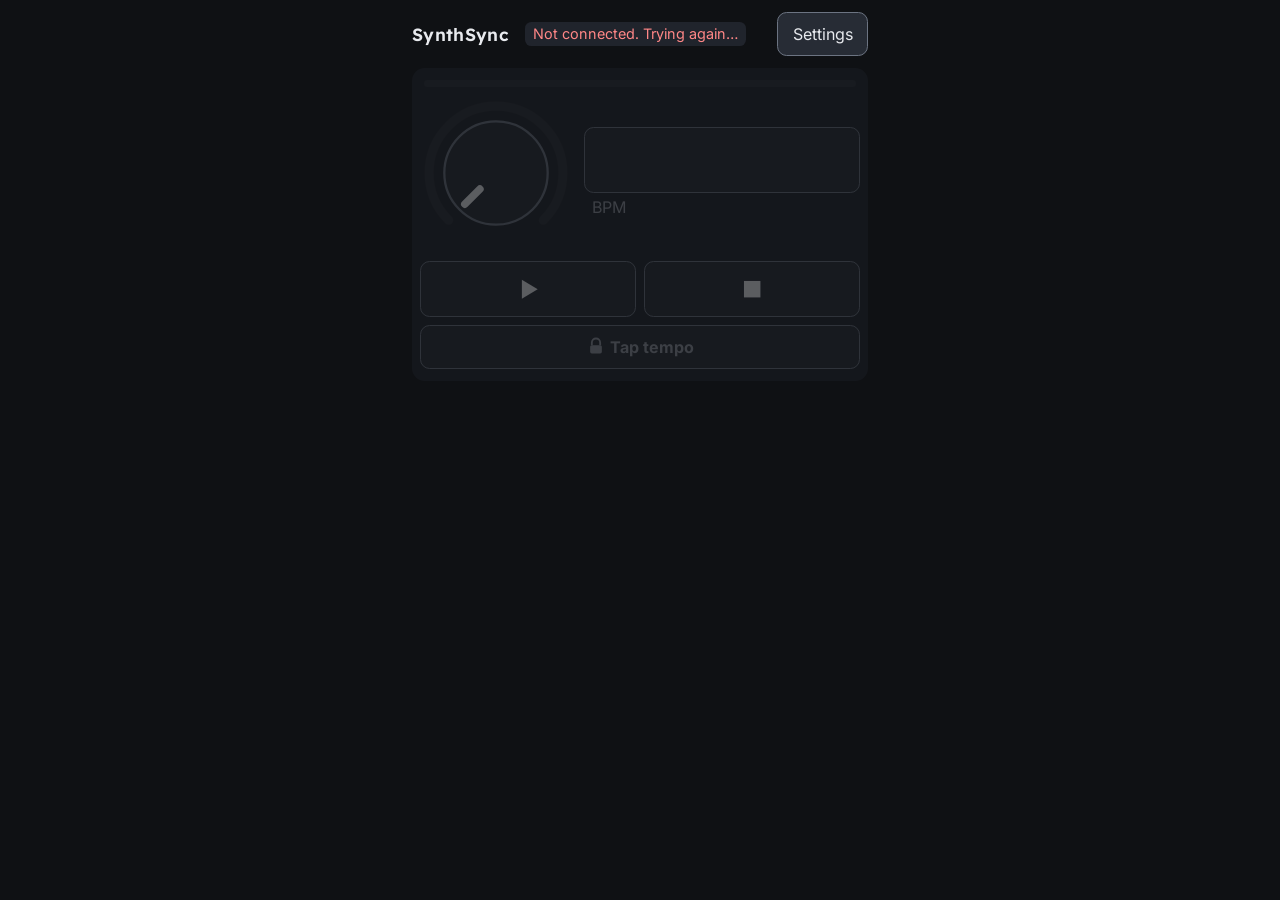
<file: synthsync/web/static/index.html>
<!doctype html>
<html lang="en">
<head>
	<meta charset="utf-8">
	<meta name="viewport" content="width=device-width, initial-scale=1, viewport-fit=cover">
	<meta name="theme-color" content="#0f1114">
	<title>SynthSync</title>

	<!-- An empty icon, so a browser doesn't ask the Pico for one. -->
	<link rel="icon" href="data:,">
	<!-- This device's choice of look, put on the page before it is first drawn, so
	     it never shows another look on its way in. -->
	<script>
		try {
			var look = localStorage.getItem("synthsync.look");
			if (look) document.documentElement.dataset.theme = look;
		} catch (problem) {}
	</script>
	<link rel="stylesheet" href="page.css">
	<script type="module" src="page.js"></script>
</head>
<body class="lost">

	<header>
		<h1>SynthSync</h1>
		<p id="link" role="status">Connecting…</p>
		<a id="to-settings" class="button" href="#settings">Settings</a>
		<a id="to-main" class="button" href="#" hidden>Done</a>
	</header>

	<p id="where" role="status"></p>

	<main id="main-view" inert>

		<section class="tempo" aria-label="Tempo">
			<div id="beat" class="beat" aria-hidden="true"></div>
			<div id="tempo-knob"></div>
			<div class="tempo-number">
				<input id="tempo-text" type="text" inputmode="decimal" autocomplete="off" aria-label="Tempo in BPM" aria-describedby="tempo-problem">
				<span aria-hidden="true">BPM</span>
			</div>
			<p id="tempo-problem" class="problem" role="alert"></p>
		</section>

		<section class="transport" aria-label="Play, pause and stop">
			<button id="play-pause" type="button" aria-label="Play"><svg class="icon play" viewBox="0 0 24 24" aria-hidden="true"><path d="M7 4.5v15l12.5-7.5z"/></svg><svg class="icon pause" viewBox="0 0 24 24" aria-hidden="true"><path d="M6 4.5h4.5v15H6zm7.5 0H18v15h-4.5z"/></svg></button>
			<button id="stop" type="button" aria-label="Stop" aria-pressed="false"><svg class="icon" viewBox="0 0 24 24" aria-hidden="true"><path d="M5.5 5.5h13v13h-13z"/></svg></button>
			<button id="tap-open" class="tap-bar" type="button" aria-label="Unlock tap tempo"><svg class="lock" viewBox="0 0 24 24" aria-hidden="true"><path class="lock-bar" d="M7 11V8a5 5 0 0 1 10 0v3"/><rect x="5" y="11" width="14" height="10" rx="2"/></svg> Tap tempo</button>
			<div id="tap-row" class="tap-row" hidden>
				<button id="tap" class="tap-pad" type="button" aria-label="Tap the beat">Tap<span id="tap-reading" class="tap-reading" aria-hidden="true"></span></button>
				<button id="tap-lock" class="tap-lock" type="button" aria-label="Lock tap tempo"><svg class="lock" viewBox="0 0 24 24" aria-hidden="true"><path class="lock-bar" d="M7 11V7a5 5 0 0 1 9.6-2"/><rect x="5" y="11" width="14" height="10" rx="2"/></svg></button>
			</div>
		</section>

		<section id="outputs" aria-label="Outputs"></section>

	</main>

	<main id="settings-view" hidden inert>

		<section id="config" class="panel" aria-labelledby="config-title" hidden>
			<h2 id="config-title">config.txt</h2>
			<p class="note">Some of config.txt, the file on the Pico that says how it is wired, couldn't be used. SynthSync uses its own setting in place of each line below. Put the file right, then unplug the Pico and plug it in again.</p>
			<ul id="config-problems"></ul>
		</section>

		<section id="clock" class="panel" aria-labelledby="clock-title">
			<h2 id="clock-title">Clock</h2>
			<p class="note" id="clock-note">How many pulses output 1 sends on each beat (PPQN). Every other output is a ratio of it. 4 suits most step sequencers: one step for each 16th note.</p>
			<div id="rates" class="rates" role="radiogroup" aria-labelledby="clock-title" aria-describedby="clock-note"></div>
			<p id="ppqn-problem" class="problem" role="alert"></p>
		</section>

		<section id="midi" class="panel" aria-labelledby="midi-title">
			<h2 id="midi-title">MIDI clock</h2>
			<p class="note" id="midi-note">What the MIDI socket sends: 24 clocks a beat, with Start, Continue and Stop. Clock sent while stopped lets other gear know the tempo before you press play.</p>
			<div id="midi-modes" class="rates single" role="radiogroup" aria-labelledby="midi-title" aria-describedby="midi-note"></div>
			<p id="midi-problem" class="problem" role="alert"></p>
		</section>

		<section id="look" class="panel" aria-labelledby="look-title">
			<h2 id="look-title">Look</h2>
			<p class="note" id="look-note">How this page looks on this device. Every device keeps its own choice.</p>
			<div id="looks" class="looks" role="radiogroup" aria-labelledby="look-title" aria-describedby="look-note"></div>
		</section>

		<section id="wifi" class="panel" aria-labelledby="wifi-title">
			<h2 id="wifi-title">WiFi</h2>
			<p id="wifi-status"></p>
			<p id="wifi-problem" class="problem" role="alert"></p>

			<div id="trial" class="part" hidden>
				<p id="trial-address" class="address"></p>
				<p id="trial-words"></p>
				<button id="switch" type="button" class="go"></button>
			</div>

			<button id="scan" type="button">Join a WiFi network…</button>
			<p id="scan-status" class="note" role="status"></p>
			<ul id="networks"></ul>

			<form id="join" class="part" hidden>
				<label class="field" id="join-name-field">Network name
					<input id="join-name" type="text" autocomplete="off" autocapitalize="off" autocorrect="off" spellcheck="false">
				</label>
				<label class="field" id="join-password-field">Password
					<input id="join-password" type="password" autocomplete="off" autocapitalize="off" autocorrect="off" spellcheck="false">
				</label>
				<label class="switch" id="join-show-switch"><input id="join-show" type="checkbox"><span>Show password</span></label>
				<p id="join-problem" class="problem" role="alert"></p>
				<p id="join-warning" class="note"></p>
				<div class="buttons">
					<button id="join-go" type="submit" class="go">Join</button>
					<button id="join-cancel" type="button">Cancel</button>
				</div>
			</form>

			<button id="forget" type="button" hidden></button>

			<form id="host" class="part">
				<label class="field">Its name on your WiFi
					<span class="with-ending"><input id="host-name" type="text" autocomplete="off" autocapitalize="off" autocorrect="off" spellcheck="false" aria-describedby="host-problem"><span>.local</span></span>
				</label>
				<button id="host-go" type="submit">Change name</button>
			</form>
			<p id="host-problem" class="problem" role="alert"></p>
		</section>

		<section id="own" class="panel" aria-labelledby="own-title">
			<h2 id="own-title">SynthSync's own network</h2>
			<p id="own-status"></p>

			<form id="own-form">
				<label class="field">New password
					<input id="own-password" type="password" autocomplete="off" autocapitalize="off" autocorrect="off" spellcheck="false" aria-describedby="own-problem">
				</label>
				<label class="switch"><input id="own-show" type="checkbox"><span>Show password</span></label>
				<p class="note">SynthSync's own network starts again with the new password, so anything joined to it has to join again.</p>
				<button id="own-go" type="submit">Change password</button>
			</form>
			<p id="own-problem" class="problem" role="alert"></p>
			<p id="own-done" class="note" role="status"></p>
		</section>

		<section id="reset" class="panel" aria-labelledby="reset-title">
			<h2 id="reset-title">Start again</h2>
			<button id="reset-ask" type="button">Reset every setting…</button>

			<div id="reset-confirm" hidden>
				<p class="note">Every setting goes back to how a new SynthSync has it. Your WiFi is forgotten, and SynthSync's own network comes back with the password <b>synthsync</b>. The clock carries on as it is.</p>
				<div class="buttons">
					<button id="reset-go" type="button" class="go">Reset every setting</button>
					<button id="reset-cancel" type="button">Cancel</button>
				</div>
			</div>
			<p id="reset-done" class="note" role="status"></p>
		</section>

		<section id="about" class="panel" aria-labelledby="about-title">
			<h2 id="about-title">About</h2>
			<p id="version"></p>
			<p id="faults"></p>
			<p id="licence">Copyright 2026 Simon Holliday. SynthSync is free software: you may use, change and share it under the <a href="https://github.com/simonholliday/SynthSync/blob/main/LICENSE" target="_blank" rel="noopener">GNU Affero General Public License</a>, version 3 or later. It comes with no warranty. <a href="https://github.com/simonholliday/SynthSync" target="_blank" rel="noopener">Get the source code</a>.</p>
		</section>

	</main>

	<!-- One output's row. The page makes as many as the Pico says it has outputs. -->
	<template id="output-row">
		<article class="output">
			<div class="row">
				<label class="power">
					<span class="tag"><span class="light" aria-hidden="true"></span><span class="name"></span></span>
					<input class="on" type="checkbox" role="switch">
					<span class="track" aria-hidden="true"></span>
				</label>
				<div class="ratio-knob"></div>
				<div class="ratio-number">
					<input class="ratio-text" type="text" autocomplete="off" autocapitalize="off" autocorrect="off" spellcheck="false">
					<span class="ratio-kind" aria-hidden="true"></span>
				</div>
				<p class="fixed-ratio">×1 <span class="clock-words">main clock</span></p>
				<label class="switch snap-switch"><input class="snap" type="checkbox"><span>Snap</span></label>
				<button class="more" type="button" aria-expanded="false"><svg viewBox="0 0 24 24" aria-hidden="true"><path d="M6 9l6 6 6-6"/></svg></button>
			</div>
			<p class="problem" role="alert"></p>
			<div class="extra" hidden>
				<label class="field role-field">Role
					<select class="role">
						<option value="clock">Multivider</option>
						<option value="start">Start pulse</option>
						<option value="stop">Stop pulse</option>
						<option value="run">Run: high while running</option>
					</select>
				</label>
				<label class="field">Pulse
					<select class="pulse-kind">
						<option value="length">A set length</option>
						<option value="half">Half the gap</option>
					</select>
				</label>
				<label class="field pulse-field">Length in ms
					<input class="pulse" type="number" inputmode="numeric" step="1">
				</label>
			</div>
		</article>
	</template>

</body>
</html>
</file>
<file: synthsync/web/static/page.css>
/*
How the page looks. It is laid out for a phone held upright, and one column
the same width sits in the middle of anything wider. It is dark unless a phone
chooses another look in Settings, for a stage or a studio at night, with one
bright colour for what is on.
*/

/*
Every colour on the page is one of these tokens, and a look is a block that
sets every one of them, which a test holds it to. The looks are Superconductor's,
with its values, so SynthSync matches the rest of the family:

    --ground       the page                   its --ground
    --panel        a panel or an output       its --panel
    --raised       a control on a panel       its --title-ground
    --edge         a separator or a groove    its --edge
    --edge-strong  a control's outline        its --edge-strong
    --text         words                      its --ink
    --quiet        words that matter less     its --ink-quiet
    --lit          what is on                 its --on
    --on-lit       words on what is on        its --on-ink
    --wrong        what went wrong            its --danger

One value is not Superconductor's: Constructor's --wrong, lightened from
#e0455a, keeping its hue, because SynthSync writes sentences in it and they
need 4.5:1 on a panel.

Each block is written out in full rather than through light-dark(), which
only browsers from 2024 understand: an older phone would get no colours at
all. With no look chosen the page is Dark. A look applies wherever its
attribute is, so each swatch in Settings paints itself in its own look.
*/

:root,
[data-theme="dark"] {
	color-scheme: dark;

	--ground: #0f1114;
	--panel: #20242c;
	--raised: #272c35;
	--edge: #2a2e37;
	--edge-strong: #6c7482;
	--text: #e8eaee;
	--quiet: #9196a1;
	--lit: #f0b429;
	--on-lit: #1a1206;
	--wrong: #ff8787;
}

/* Match device: Dark or Light, whichever the device is set to. */
[data-theme="system"] {
	color-scheme: dark;

	--ground: #0f1114;
	--panel: #20242c;
	--raised: #272c35;
	--edge: #2a2e37;
	--edge-strong: #6c7482;
	--text: #e8eaee;
	--quiet: #9196a1;
	--lit: #f0b429;
	--on-lit: #1a1206;
	--wrong: #ff8787;
}

@media (prefers-color-scheme: light) {

	[data-theme="system"] {
		color-scheme: light;

		--ground: #dfe2e7;
		--panel: #ffffff;
		--raised: #eceef2;
		--edge: #d3d8df;
		--edge-strong: #7c8794;
		--text: #171a1f;
		--quiet: #586069;
		--lit: #b87400;
		--on-lit: #1a1206;
		--wrong: #c22a2a;
	}
}

[data-theme="light"] {
	color-scheme: light;

	--ground: #dfe2e7;
	--panel: #ffffff;
	--raised: #eceef2;
	--edge: #d3d8df;
	--edge-strong: #7c8794;
	--text: #171a1f;
	--quiet: #586069;
	--lit: #b87400;
	--on-lit: #1a1206;
	--wrong: #c22a2a;
}

/* Modular */
[data-theme="modular"] {
	color-scheme: dark;

	--ground: #0a0a0b;
	--panel: #1d1c1a;
	--raised: #262421;
	--edge: #302d29;
	--edge-strong: #6e6862;
	--text: #f2efe6;
	--quiet: #a9a399;
	--lit: #efe0bc;
	--on-lit: #17140d;
	--wrong: #f07070;
}

/* Phosphor */
[data-theme="phosphor"] {
	color-scheme: dark;

	--ground: #060b08;
	--panel: #141d17;
	--raised: #1a251d;
	--edge: #223129;
	--edge-strong: #5e7a68;
	--text: #d6eedd;
	--quiet: #8fa898;
	--lit: #3be07c;
	--on-lit: #05170d;
	--wrong: #ff8a8a;
}

/* Phaedra */
[data-theme="phaedra"] {
	color-scheme: dark;

	--ground: #0a0a16;
	--panel: #1b1b2e;
	--raised: #222239;
	--edge: #262640;
	--edge-strong: #6d6d99;
	--text: #e4e2f2;
	--quiet: #9b99bc;
	--lit: #de84d6;
	--on-lit: #1c0820;
	--wrong: #ff87a0;
}

/* Constructor */
[data-theme="constructor"] {
	color-scheme: dark;

	--ground: #060606;
	--panel: #1a1a1a;
	--raised: #232323;
	--edge: #2e2e2e;
	--edge-strong: #767676;
	--text: #ffffff;
	--quiet: #a8a8a8;
	--lit: #f44336;
	--on-lit: #140302;
	--wrong: #e14e62;
}

/* Aluminium */
[data-theme="aluminium"] {
	color-scheme: light;

	--ground: #c8ccd0;
	--panel: #f4f6f7;
	--raised: #dce0e3;
	--edge: #c4c9ce;
	--edge-strong: #7a828a;
	--text: #14181c;
	--quiet: #4e565e;
	--lit: #b34a10;
	--on-lit: #fff3ea;
	--wrong: #b3242c;
}

/* Airports */
[data-theme="airports"] {
	color-scheme: light;

	--ground: #d8d9d5;
	--panel: #fbfbf9;
	--raised: #e7e7e3;
	--edge: #dcdcd7;
	--edge-strong: #82857f;
	--text: #1b1d1c;
	--quiet: #545853;
	--lit: #24445d;
	--on-lit: #f4f7f9;
	--wrong: #9b3a3a;
}

/* Oxygène */
[data-theme="oxygene"] {
	color-scheme: light;

	--ground: #dcd2c2;
	--panel: #faf5ec;
	--raised: #e8e0d0;
	--edge: #ded5c4;
	--edge-strong: #8a8071;
	--text: #211d16;
	--quiet: #5c5346;
	--lit: #0e5450;
	--on-lit: #eff7f5;
	--wrong: #a8302a;
}

/* Workbench */
[data-theme="workbench"] {
	color-scheme: light;

	--ground: #94999e;
	--panel: #d6dade;
	--raised: #c8cdd2;
	--edge: #b0b5ba;
	--edge-strong: #5e656c;
	--text: #101317;
	--quiet: #3f464d;
	--lit: #a33a05;
	--on-lit: #fff1e6;
	--wrong: #a31f26;
}

* {
	box-sizing: border-box;
}

/* The fonts: Lexend for the title and Inter for everything else, cut down to
   what SynthSync shows by `tools/fonts.py`, which the whole fonts and their
   licences sit beside. The Pico's page carries them inside it, so they work
   with no internet. Inter isn't cut at 600 here, so semibold draws its 700. A
   character a cut lacks is drawn in the phone's own font. */
@font-face {
	font-family: "Inter";
	font-style: normal;
	font-weight: 400;
	font-display: swap;
	src: url("inter-400.woff2") format("woff2");
}

@font-face {
	font-family: "Inter";
	font-style: normal;
	font-weight: 700;
	font-display: swap;
	src: url("inter-700.woff2") format("woff2");
}

@font-face {
	font-family: "Lexend";
	font-style: normal;
	font-weight: 600;
	font-display: swap;
	src: url("lexend-600.woff2") format("woff2");
}

/* The one gap down the page: above the header, below it, and between each panel
   and the next, so the title is centred between the top and the first panel. It
   is the margin at the sides too, so the panels sit in an even frame, except on
   the narrowest phones, whose sides give the outputs' rows a little more room. */
:root {
	--gap: 0.75rem;
}

html {
	-webkit-text-size-adjust: 100%;
}

body {
	margin: 0 auto;
	max-width: 30rem;
	padding: var(--gap) max(var(--gap), env(safe-area-inset-right)) 2rem max(var(--gap), env(safe-area-inset-left));
	background: var(--ground);
	color: var(--text);
	font: 1rem/1.4 "Inter", system-ui, -apple-system, "Segoe UI", Roboto, sans-serif;
	/* Every figure is as wide as every other, so the tempo doesn't shift sideways as it changes. */
	font-variant-numeric: tabular-nums;
}

header {
	display: flex;
	align-items: center;
	gap: 1rem;
	min-height: 2.75rem;
	margin-bottom: var(--gap);
}

/* The link that swaps between the two views sits at the far end. */
header .button {
	margin-left: auto;
}

[hidden] {
	display: none !important;
}

h1 {
	margin: 0;
	font-family: "Lexend", system-ui, -apple-system, "Segoe UI", Roboto, sans-serif;
	font-size: 1.1rem;
	font-weight: 600;
	letter-spacing: 0.02em;
}

/* Written on a panel's colour rather than straight on the page, which in a light look is too dark for it. */
#link {
	margin: 0;
	padding: 0.15rem 0.5rem;
	border-radius: 0.4rem;
	background: var(--panel);
	color: var(--wrong);
	font-size: 0.9rem;
}

#link:empty {
	display: none;
}

/* Where SynthSync has gone, while the page can't reach it because it changed networks. */
#where {
	margin: 0 0 var(--gap);
	padding: 0.9rem;
	border: 1px solid var(--lit);
	border-radius: 0.8rem;
	background: var(--panel);
	overflow-wrap: anywhere;
}

#where:empty {
	display: none;
}

#where a,
#licence a {
	color: var(--lit);
	font-weight: 600;
}

/* What a trial join found, spaced as the rest of the panel is, with its button no wider than its words. */
#trial {
	display: grid;
	gap: 0.7rem;
}

#trial .go {
	justify-self: start;
}

/* Where SynthSync will be once it switches networks: the one thing on the page worth writing down. */
.panel .address {
	font-size: 1.5rem;
	font-weight: 600;
	color: var(--lit);
	user-select: all;
}

/* While the Pico can't be reached, what's shown may be out of date, so it is dimmed and can't be worked. */
body.lost main {
	opacity: 0.35;
}

button, input, select {
	font: inherit;
	color: inherit;
}

button, .button, input[type="text"], input[type="number"], input[type="password"], select {
	min-height: 2.75rem;
	border: 1px solid var(--edge-strong);
	border-radius: 0.6rem;
	background: var(--raised);
}

button, .button {
	padding: 0 0.9rem;
	cursor: pointer;
}

.button {
	display: inline-flex;
	align-items: center;
	color: var(--text);
	text-decoration: none;
}

/* The button that goes ahead with something. */
button.go {
	border-color: var(--lit);
	background: var(--lit);
	color: var(--on-lit);
	font-weight: 600;
}

:focus-visible {
	outline: 2px solid var(--lit);
	outline-offset: 2px;
}

.problem {
	margin: 0.4rem 0 0;
	color: var(--wrong);
	font-size: 0.9rem;
}

.problem:empty {
	display: none;
}

/* The tempo: a big knob, with the number beside it to type into and what it counts underneath. */

/* The tempo and play/stop sit on one panel, as each output sits on its own, so
   nothing on the main view is drawn straight on the page: a light look's page is
   a bench, darker than its panels, and too close to its lit colour. */
.tempo {
	display: grid;
	grid-template-columns: auto 1fr;
	align-items: center;
	gap: 0 0.75rem;
	padding: 0.75rem 0.5rem 0.5rem;
	border-radius: 0.8rem 0.8rem 0 0;
	background: var(--panel);
}

/* The tempo light: a strip across the top of the panel, which flashes on every beat. */
.beat {
	grid-column: 1 / -1;
	height: 0.45rem;
	margin: 0 0.25rem 0.6rem;
	border-radius: 0.25rem;
	background: var(--edge);
}

.beat.on {
	background: var(--lit);
	box-shadow: 0 0 0.8rem var(--lit);
}

#tempo-knob {
	width: 9.5rem;
	height: 9.5rem;
}

.tempo-number {
	display: grid;
	gap: 0.2rem;
	color: var(--quiet);
}

.tempo-number span {
	padding-left: 0.5rem;
}

#tempo-text {
	width: 100%;
	min-width: 0;
	padding: 0.2rem 0.5rem;
	font-size: 2.6rem;
	font-weight: 600;
	color: var(--text);
}

.tempo .problem {
	grid-column: 1 / -1;
}

/* The knob's own drawing. */

.knob {
	flex: none;
	border-radius: 50%;
	cursor: grab;
}

.knob svg {
	display: block;
	width: 100%;
	height: 100%;
}

.knob-track {
	stroke: var(--edge);
}

.knob-lit {
	stroke: var(--lit);
}

.knob-body {
	fill: var(--raised);
	stroke: var(--edge-strong);
	stroke-width: 1.5;
}

.knob-pointer {
	stroke: var(--text);
}

.knob-held {
	cursor: grabbing;
}

.knob-held .knob-body {
	fill: var(--raised);
	fill: color-mix(in srgb, var(--raised), var(--text) 12%);
}

.knob[aria-disabled="true"] {
	opacity: 0.3;
	cursor: default;
}

/* Play/pause and stop, drawn as a media player's. One of the two is always lit:
   play/pause while the clock plays or is paused, and stop while it is stopped.
   Play/pause shows the pause icon while the clock runs, and play otherwise. */

.transport {
	display: grid;
	grid-template-columns: repeat(2, 1fr);
	gap: 0.5rem;
	margin-bottom: var(--gap);
	padding: 0.25rem 0.5rem 0.75rem;
	border-radius: 0 0 0.8rem 0.8rem;
	background: var(--panel);
}

.transport button {
	min-height: 3.5rem;
	font-size: 1.1rem;
	font-weight: 600;
}

.transport button.lit {
	border-color: var(--lit);
	background: var(--lit);
	color: var(--on-lit);
}

.transport .icon {
	width: 1.9rem;
	height: 1.9rem;
	fill: currentColor;
	vertical-align: middle;
}

#play-pause .pause,
#play-pause.running .play {
	display: none;
}

#play-pause.running .pause {
	display: inline;
}

/* Tap tempo: a slim locked bar under play and stop, which opens into a large pad with a padlock beside it. */

.transport .tap-bar {
	grid-column: 1 / -1;
	min-height: 2.75rem;
	color: var(--quiet);
	font-size: 1rem;
}

.tap-row {
	display: grid;
	grid-column: 1 / -1;
	grid-template-columns: 1fr 3.5rem;
	gap: 0.5rem;
}

/* Quick taps mustn't zoom the page or start selecting its words. */
.transport .tap-pad {
	min-height: 6.5rem;
	border-color: var(--lit);
	font-size: 1.6rem;
	touch-action: manipulation;
	user-select: none;
	-webkit-user-select: none;
}

.tap-pad:active {
	background: color-mix(in srgb, var(--raised), var(--text) 12%);
}

.tap-reading {
	display: block;
	margin-top: 0.15rem;
	color: var(--quiet);
	font-size: 0.85rem;
	font-weight: 400;
}

.transport .tap-lock {
	padding: 0;
	color: var(--lit);
}

.lock {
	width: 1.25rem;
	height: 1.25rem;
	fill: currentColor;
	vertical-align: -0.2rem;
}

.lock-bar {
	fill: none;
	stroke: currentColor;
	stroke-width: 2.2;
}

/* One row for each output. */

.output {
	margin-bottom: var(--gap);
	padding: 0.6rem;
	border-radius: 0.8rem;
	background: var(--panel);
}

.output .row {
	display: flex;
	align-items: center;
	gap: 0.5rem;
}

/*
The switch that turns an output on and off. It sits under the output's number
and its light, and all three are one thing to press.
*/

.power {
	flex: none;
	display: grid;
	justify-items: center;
	align-content: center;
	gap: 0.35rem;
	width: 2.75rem;
	min-height: 2.75rem;
	cursor: pointer;
}

.power input {
	position: absolute;
	opacity: 0;
	pointer-events: none;
}

.tag {
	display: flex;
	align-items: center;
	gap: 0.4rem;
}

.track {
	position: relative;
	width: 2.4rem;
	height: 1.35rem;
	border: 1px solid var(--edge-strong);
	border-radius: 1rem;
	background: var(--raised);
	transition: background 0.12s, border-color 0.12s;
}

.track::after {
	content: "";
	position: absolute;
	top: 0.15rem;
	left: 0.15rem;
	width: 0.9rem;
	height: 0.9rem;
	border-radius: 50%;
	background: var(--quiet);
	transition: transform 0.12s, background 0.12s;
}

.power input:checked + .track {
	border-color: var(--lit);
}

.power input:checked + .track::after {
	background: var(--lit);
	transform: translateX(1.05rem);
}

.power input:focus-visible + .track {
	outline: 2px solid var(--lit);
	outline-offset: 2px;
}

/*
An output that is off is silent and keeps every setting it had. All but its
switch is dimmed, and can still be changed, so a change can be set up quietly
and brought in with the switch. A refusal stays at full strength, to be read.
*/

.output.off .row > :not(.power), .output.off .extra {
	opacity: 0.5;
}

.output.off .name {
	color: var(--quiet);
}

.light {
	flex: none;
	width: 0.8rem;
	height: 0.8rem;
	border-radius: 50%;
	background: var(--edge);
}

.light.on {
	background: var(--lit);
	box-shadow: 0 0 0.6rem var(--lit);
}

/* Too fast to blink: a steady glow instead. */
.light.fast {
	background: var(--lit);
	background: color-mix(in srgb, var(--lit) 66%, var(--panel));
}

.name {
	font-size: 1.2rem;
	font-weight: 600;
	line-height: 1;
}

.ratio-knob {
	width: 3.75rem;
	height: 3.75rem;
}

/* An output's number, with what the output does under it, as BPM is under the tempo. */

.ratio-number {
	flex: 1 1 5.5rem;
	min-width: 0;
	display: grid;
	gap: 0.1rem;
	color: var(--quiet);
	font-size: 0.8rem;
}

.ratio-kind {
	padding-left: 0.5rem;
	white-space: nowrap;
}

.ratio-text {
	width: 100%;
	min-width: 0;
	padding: 0.2rem 0.5rem;
	color: var(--text);
	font-size: 1.3rem;
	font-weight: 600;
}

.fixed-ratio {
	flex: 1;
	margin: 0;
	font-size: 1.3rem;
	font-weight: 600;
}

.fixed-ratio span {
	margin-left: 0.4rem;
	color: var(--quiet);
	font-size: 0.9rem;
	font-weight: 400;
}

/*
The button that opens the rest of an output's settings in place, and closes
them again. Its arrow points down while they are folded away and up while they
are open, the usual sign for a panel that opens where it is.
*/

.more {
	flex: none;
	display: grid;
	place-items: center;
	width: 2.75rem;
	padding: 0;
}

.more svg {
	width: 1.4rem;
	height: 1.4rem;
	fill: none;
	stroke: currentColor;
	stroke-width: 2.5;
	stroke-linecap: round;
	stroke-linejoin: round;
}

.more[aria-expanded="true"] {
	border-color: var(--lit);
	color: var(--lit);
}

.more[aria-expanded="true"] svg {
	transform: rotate(180deg);
}

/* A switch: a checkbox drawn as a pill that lights when it's on. */

.switch {
	flex: none;
	display: inline-flex;
	align-items: center;
	min-height: 2.75rem;
	cursor: pointer;
}

.switch input {
	position: absolute;
	opacity: 0;
	pointer-events: none;
}

.switch span {
	padding: 0.45rem 0.6rem;
	border: 1px solid var(--edge-strong);
	border-radius: 2rem;
	background: var(--raised);
	color: var(--quiet);
	font-size: 0.9rem;
}

.switch input:checked + span {
	border-color: var(--lit);
	background: var(--lit);
	color: var(--on-lit);
	font-weight: 600;
}

.switch input:focus-visible + span {
	outline: 2px solid var(--lit);
	outline-offset: 2px;
}

/* An output that isn't a multivider has no ratio to set, so its number and snap switch are greyed as its knob is. */

.ratio-text:disabled, .switch input:disabled + span {
	opacity: 0.3;
}

.switch:has(input:disabled) {
	cursor: default;
}

/* What's folded away in each row: role and pulse. */

.extra {
	display: grid;
	grid-template-columns: 1fr 1fr;
	align-items: end;
	gap: 0.6rem;
	margin-top: 0.6rem;
	padding-top: 0.6rem;
	border-top: 1px solid var(--edge);
}

.extra[hidden] {
	display: none;
}

.field {
	display: grid;
	gap: 0.2rem;
	color: var(--quiet);
	font-size: 0.85rem;
}

.field select, .field input {
	width: 100%;
	min-width: 0;
	padding: 0.2rem 0.5rem;
	color: var(--text);
	font-size: 1rem;
}

.field[hidden] {
	display: none;
}

.role-field {
	grid-column: 1 / -1;
}

/* The settings: one panel for each thing that is set once. */

.panel {
	display: grid;
	gap: 0.7rem;
	margin-bottom: var(--gap);
	padding: 0.9rem;
	border-radius: 0.8rem;
	background: var(--panel);
}

.panel h2 {
	margin: 0;
	font-size: 1.05rem;
	font-weight: 600;
}

.panel p {
	margin: 0;
	overflow-wrap: anywhere;
}

.panel form {
	display: grid;
	gap: 0.7rem;
}

.panel .switch {
	justify-self: start;
}

/* The clock's pulses a beat: one choice of several, each with the note it gives, two to a line. */

.rates {
	display: grid;
	grid-template-columns: 1fr 1fr;
	gap: 0.4rem;
}

/* MIDI clock's choices say more each, so they take a line apiece. */
.rates.single {
	grid-template-columns: 1fr;
}

.rate {
	display: flex;
	align-items: center;
	gap: 0.5rem;
	min-height: 2.75rem;
	padding: 0 0.6rem;
	border: 1px solid var(--edge-strong);
	border-radius: 0.6rem;
	background: var(--raised);
	color: var(--quiet);
	font-size: 0.9rem;
	cursor: pointer;
}

.rate b {
	margin-right: 0.1rem;
	color: var(--text);
	font-size: 1.05rem;
}

.rate input {
	margin: 0;
	accent-color: var(--lit);
}

.rate:has(input:checked) {
	border-color: var(--lit);
}

.note {
	color: var(--quiet);
	font-size: 0.9rem;
}

.note:empty {
	display: none;
}

.buttons {
	display: flex;
	flex-wrap: wrap;
	gap: 0.5rem;
}

/* What in config.txt couldn't be used, one line of the file to an item. */

#config-problems {
	display: grid;
	gap: 0.3rem;
	margin: 0;
	padding-left: 1.2rem;
	color: var(--wrong);
	font-size: 0.9rem;
	overflow-wrap: anywhere;
}

/* The networks in range, each a button the width of the panel. */

#networks {
	display: grid;
	gap: 0.4rem;
	margin: 0;
	padding: 0;
	list-style: none;
}

#networks:empty {
	display: none;
}

.found {
	display: grid;
	grid-template-columns: 1fr auto;
	align-items: center;
	gap: 0.8rem;
	width: 100%;
	padding: 0.5rem 0.9rem;
	text-align: left;
}

.found b {
	overflow-wrap: anywhere;
}

.found span {
	color: var(--quiet);
	font-size: 0.85rem;
	text-align: right;
}

/* A part of a panel that is its own small job, ruled off from what is above it. */

.part {
	padding-top: 0.8rem;
	border-top: 1px solid var(--edge);
}

/* A box with something fixed after it, as a name has ".local". */

.with-ending {
	display: flex;
	align-items: center;
	gap: 0.4rem;
	color: var(--quiet);
	font-size: 1rem;
}

/* On a narrow phone everything in a row draws in a little, so that a ratio still shows whole. */

/* The tempo takes each smaller size a little sooner than the rest, because its panel's
   padding comes out of the same width: at 375 px a full-size knob, and at 340 px the
   middle one, left too little room for a tempo such as 120.25. */
@media (max-width: 24.25rem) {

	#tempo-knob {
		width: 8.5rem;
		height: 8.5rem;
	}

	#tempo-text {
		font-size: 2.4rem;
	}
}

@media (max-width: 22rem) {

	#tempo-knob {
		width: 7.5rem;
		height: 7.5rem;
	}

	#tempo-text {
		font-size: 2.1rem;
	}
}

@media (max-width: 23.4rem) {

	body {
		padding-right: max(0.5rem, env(safe-area-inset-right));
		padding-left: max(0.5rem, env(safe-area-inset-left));
	}

	.ratio-knob {
		width: 3.25rem;
		height: 3.25rem;
	}

	.ratio-text, .fixed-ratio {
		font-size: 1.2rem;
	}
}

/* Narrower still, as a small phone showing everything enlarged, it all draws in again. */

@media (max-width: 21rem) {

	.output .row {
		gap: 0.35rem;
	}

	.ratio-knob {
		width: 2.75rem;
		height: 2.75rem;
	}

	.ratio-text, .fixed-ratio {
		font-size: 1.05rem;
	}

	.ratio-text {
		padding: 0.2rem 0.3rem;
	}

	.snap-switch span {
		padding: 0.45rem 0.4rem;
		font-size: 0.8rem;
	}

	.more {
		width: 2.5rem;
	}
}

/* The looks a device can choose, two to a line, each with a swatch drawn in its own look. */

.looks {
	display: grid;
	grid-template-columns: repeat(2, minmax(0, 1fr));
	gap: 0.4rem;
}

.look {
	display: flex;
	align-items: center;
	gap: 0.45rem;
	min-width: 0;
	min-height: 2.75rem;
	padding: 0 0.5rem;
	border: 1px solid var(--edge-strong);
	border-radius: 0.6rem;
	background: var(--raised);
	color: var(--text);
	font-size: 0.9rem;
	cursor: pointer;
}

/* The choice is the whole box, so the round button itself isn't drawn. */
.look input {
	position: absolute;
	opacity: 0;
	pointer-events: none;
}

.look:has(input:checked) {
	border-color: var(--lit);
	box-shadow: inset 0 0 0 1px var(--lit);
}

.look:has(input:focus-visible) {
	outline: 2px solid var(--lit);
	outline-offset: 2px;
}

.look i {
	display: grid;
	place-items: center;
	flex: none;
	width: 1.5rem;
	height: 1.5rem;
	border: 1px solid var(--edge-strong);
	border-radius: 0.45rem;
	background: var(--panel);
}

.look i::after {
	content: "";
	width: 0.65rem;
	height: 0.65rem;
	border-radius: 50%;
	background: var(--lit);
}
</file>
